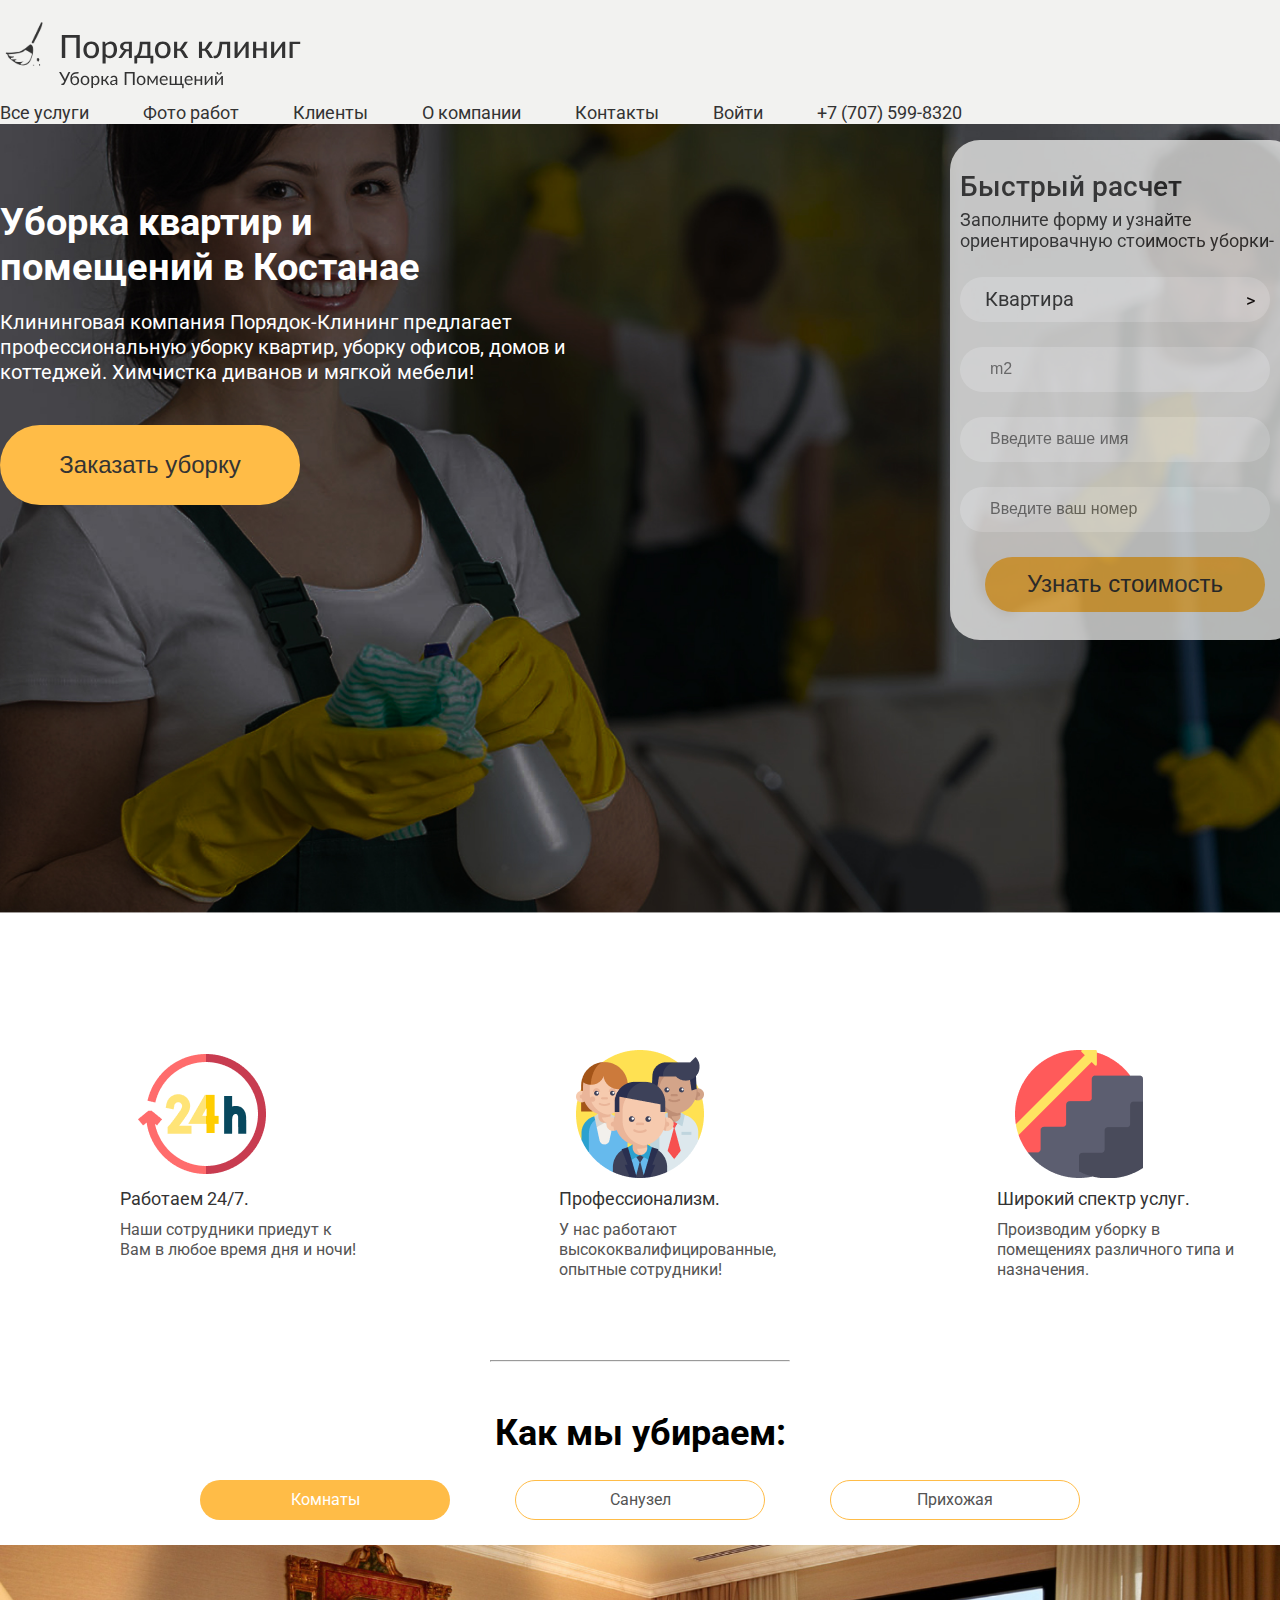
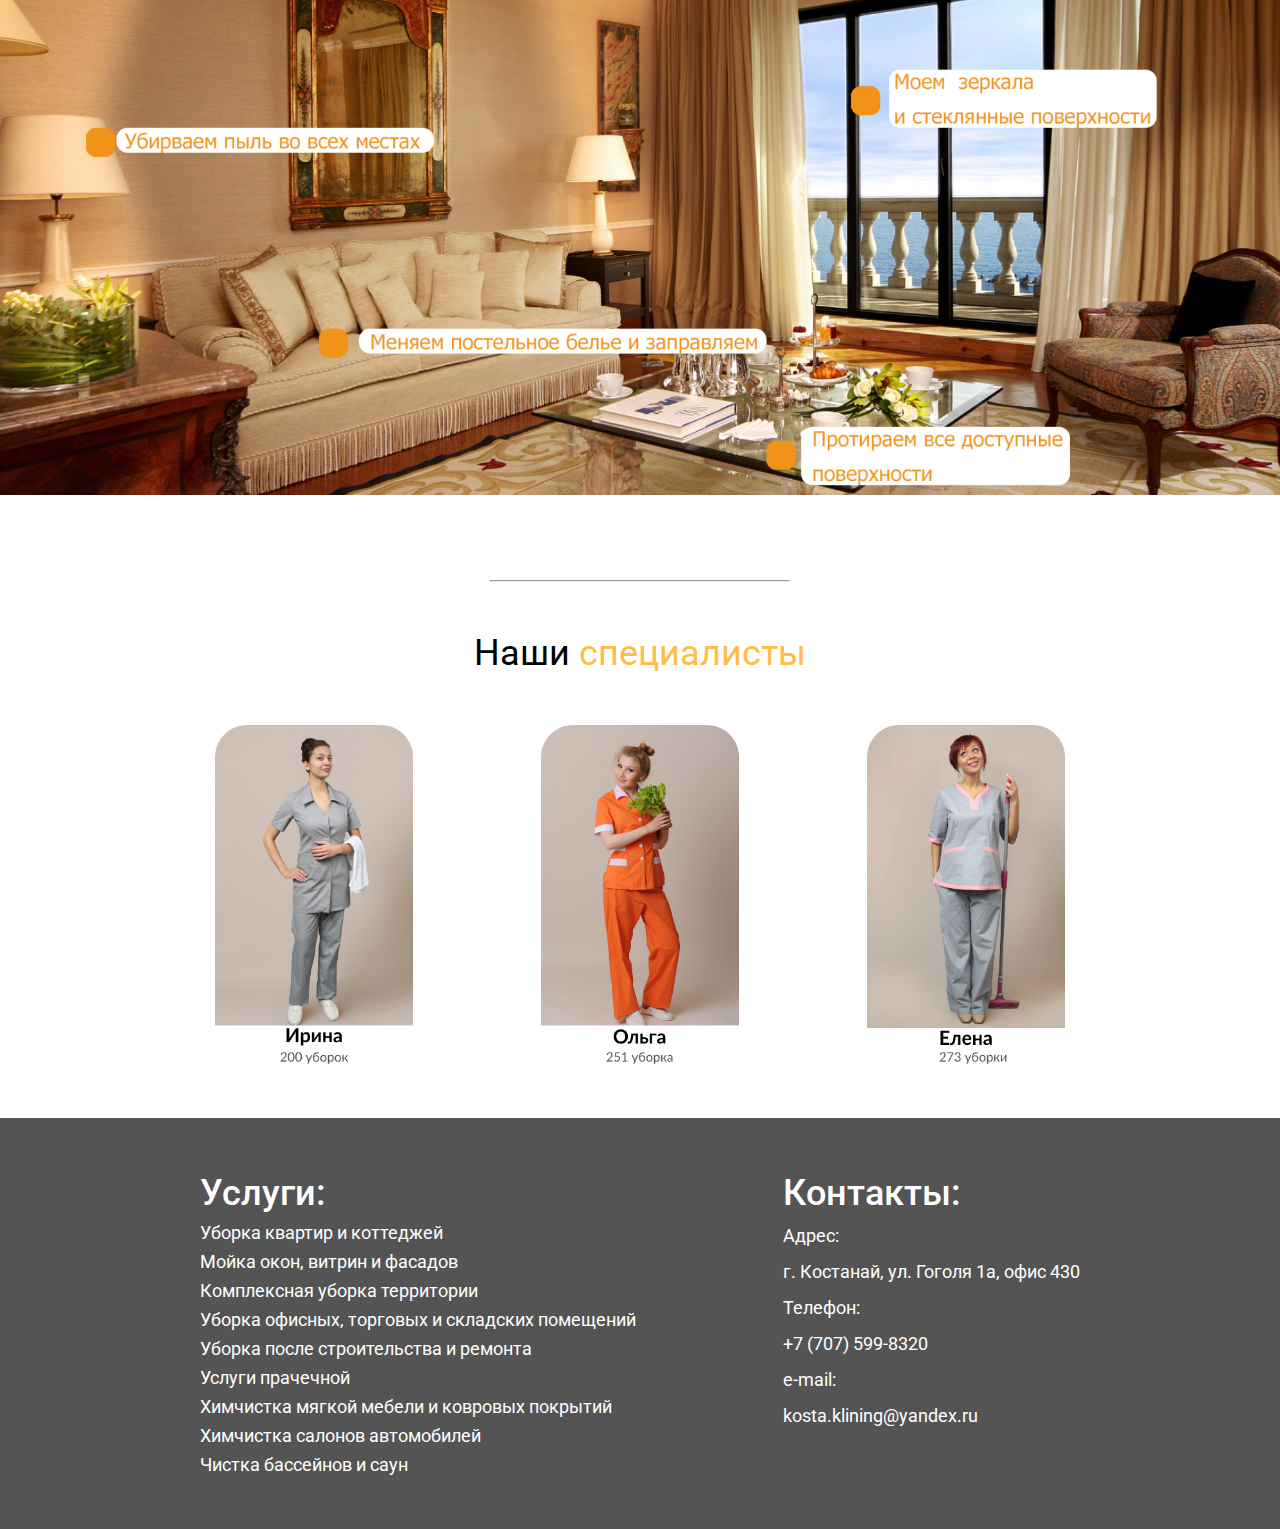
<file: index.html>
<!DOCTYPE html>
<html lang="ru"> 
<head>
    <meta charset="UTF-8">
    <meta name="viewport" content="width=device-width, initial-scale=1.0">
    <title>Document</title>
    <link href="https://fonts.googleapis.com/css2?family=Roboto:ital,wght@0,400;0,700;1,500&display=swap" rel="stylesheet">
    <link rel="stylesheet"href="./css/style.css">
</head>
<body>
<header class="header">
  <div class="container">
  <div class="wrapper">
    <div class="header__wrapper">
      <div class="header__logo">
        <a href="#!" class="header__logo-link">
          <img src="./img/logo.svg" alt=" Порядок" class="header__logo-pic">
        </a>
        </div>
       <nav class="header__nav">
        <ul class="header__list">
          <li class="header__item">
            <a href="all_servis.html" class="header__link">Все услуги</a>
          </li>
          <li class="header__item">
            <a href="#!" class="header__link">Фото работ</a>
          </li>
          <li class="header__item">
            <a href="#!" class="header__link">Клиенты</a>
          </li>
          <li class="header__item">
            <a href="#!" class="header__link">О компании  </a>
          </li>  
          <li class="header__item">
            <a href="#!" class="header__link">Контакты</a>    
          </li> 
          <li class="header__item">
            <a href="log.html" class="header__link">Войти</a>
          </li>
          <li class="header__item">
            <a href="#!" class="header__link">+7 (707) 599-8320 </a>
            
          </li>
         
          </li>  
                       
        </ul>
      </nav>
    </div>
  </div>
</div>
</header>


<main class="main"> 
  <section class = "billboard">
    
    <div class="container posrelative">
    <div class="wrapper_top">
      <h1 class="billboard__title">
        Уборка квартир и
        помещений в Костанае  
      </h1>
      <p class="billboard__subtitle">
        Клининговая компания Порядок-Клининг предлагает профессиональную уборку квартир, уборку офисов, домов и коттеджей. Химчистка диванов и мягкой мебели!</p>
    </div>

       <button type="submit" class="yellow-btn btn" style='height: 80px; width: 300px'>Заказать уборку</button>
      <form class="price__form form_opacity">
        <p class="speed__title"> Быстрый расчет</p>
        <p class="speed_subtitle">Заполните форму и узнайте ориентировачную стоимость уборки-</p>
        <div class="house__choice">
          <p class="house__choice_text"> Квартира</p>
          <p class="house__choice_znak">></p> 
        </div>
        <input type="text" class="metr" placeholder="m2"></input>
        <input type="text" class="name" placeholder="Введите ваше имя"></input>
        <input type="text" class="number" placeholder="Введите ваш номер"> </input>
          
          <button type="submit" class="yellow-btn price-submit">Узнать стоимость</button>
        
      </form>

    </div>
  </section>
    <section class="piar container">
      
      <div class="twenty_four_hour">
        <div class="twenty_img">
          <img src="img/24-hours 1.png" alt="">
        </div>
        <p class="twenty space">Работаем 24/7.</p>
        <p class="sub_twenty space">Наши сотрудники приедут к Вам 
          в любое время дня и ночи!</p>
      </div>
      <div class="twenty_four_hour ">
        <div class="twenty_img">
          <img src="img/team 1.png" alt="">
        </div>
        <p class="twenty space">Профессионализм.</p>
        <p class="sub_twenty space">У нас работают высококвалифицированные, опытные сотрудники!</p>
      </div>
      <div class="twenty_four_hour ">
        <div class="twenty_img">
          <img src="img/promotion 1.png" alt="">
        </div>
        <p class="twenty space">Широкий спектр услуг.</p>
        <p class="sub_twenty space">Производим уборку в помещениях 
          различного типа и назначения.</p>
          
      </div> 
</section>
<hr>
<section class="cleaning_example">
  <h2 class="example">Как мы убираем:</h2>
  <div class="rov">
  <div class="rectengle yellow"><p>Комнаты</p> </div>
  <div class="rectengle"><p>Санузел</p></div>
  <div class="rectengle"><p>Прихожая</p></div>
</div>
<div class="example_img">
  <img src="img/advertising.png" alt="">
  </div>
  </section>
  <hr>
  <section class="specialists ">
    <p class="spec_title"> Наши <font color="#FFBC47">   специалисты </font></p>
    <div class="specialist">
      <div class="specialist_block">
        <img src="img/irina.png" alt="">
      </div>
      <div class="specialist_block">
        <img src="img/olga.png" alt="">
      </div>
      <div class="specialist_block">
        <img src="img/Elena.png" alt="">
      </div>

    </div>
  </section>
  <footer class="footer">
    <div class="first_block">
      <p class="servis">Услуги:</p>
      <ul class="list">
        <li class="list_txt"> <a href="#">Уборка квартир и коттеджей</a></li>
        <li class="list_txt"><a href="#">Мойка окон, витрин и фасадов</a></li>
        <li class="list_txt"><a href="#">Комплексная уборка территории</a></li>
        <li class="list_txt"><a href="#">Уборка офисных, торговых и складских помещений</a></li> 
        <li class="list_txt"><a href="#">Уборка после строительства и ремонта</a></li>
        <li class="list_txt"><a href="#">Услуги прачечной</a></li>
        <li class="list_txt"><a href="#">Химчистка мягкой мебели и ковровых покрытий</a></li>
        <li class="list_txt"><a href="#">Химчистка салонов автомобилей</a></li>
        <li class="list_txt"><a href="#">Чистка бассейнов и саун</a></li>
      </ul>   </div>
    <div class="second_block">
      <p class="servis">Контакты:</p>
      <ul class="list">
        <li class="list_text">Aдрес:</li>
        <li class="list_text"> г. Костанай, ул. Гоголя 1а, офис 430 </li>
        <li class="list_text">Телефон: </li>
        <li class="list_text">  +7 (707) 599-8320 </li>
        <li class="list_text">  e-mail:</li>
        <li class="list_text"> kosta.klining@yandex.ru</li>
      </ul>
     
    </div>
    
  </footer>
  
</main> 
</body>
</html>
</file>
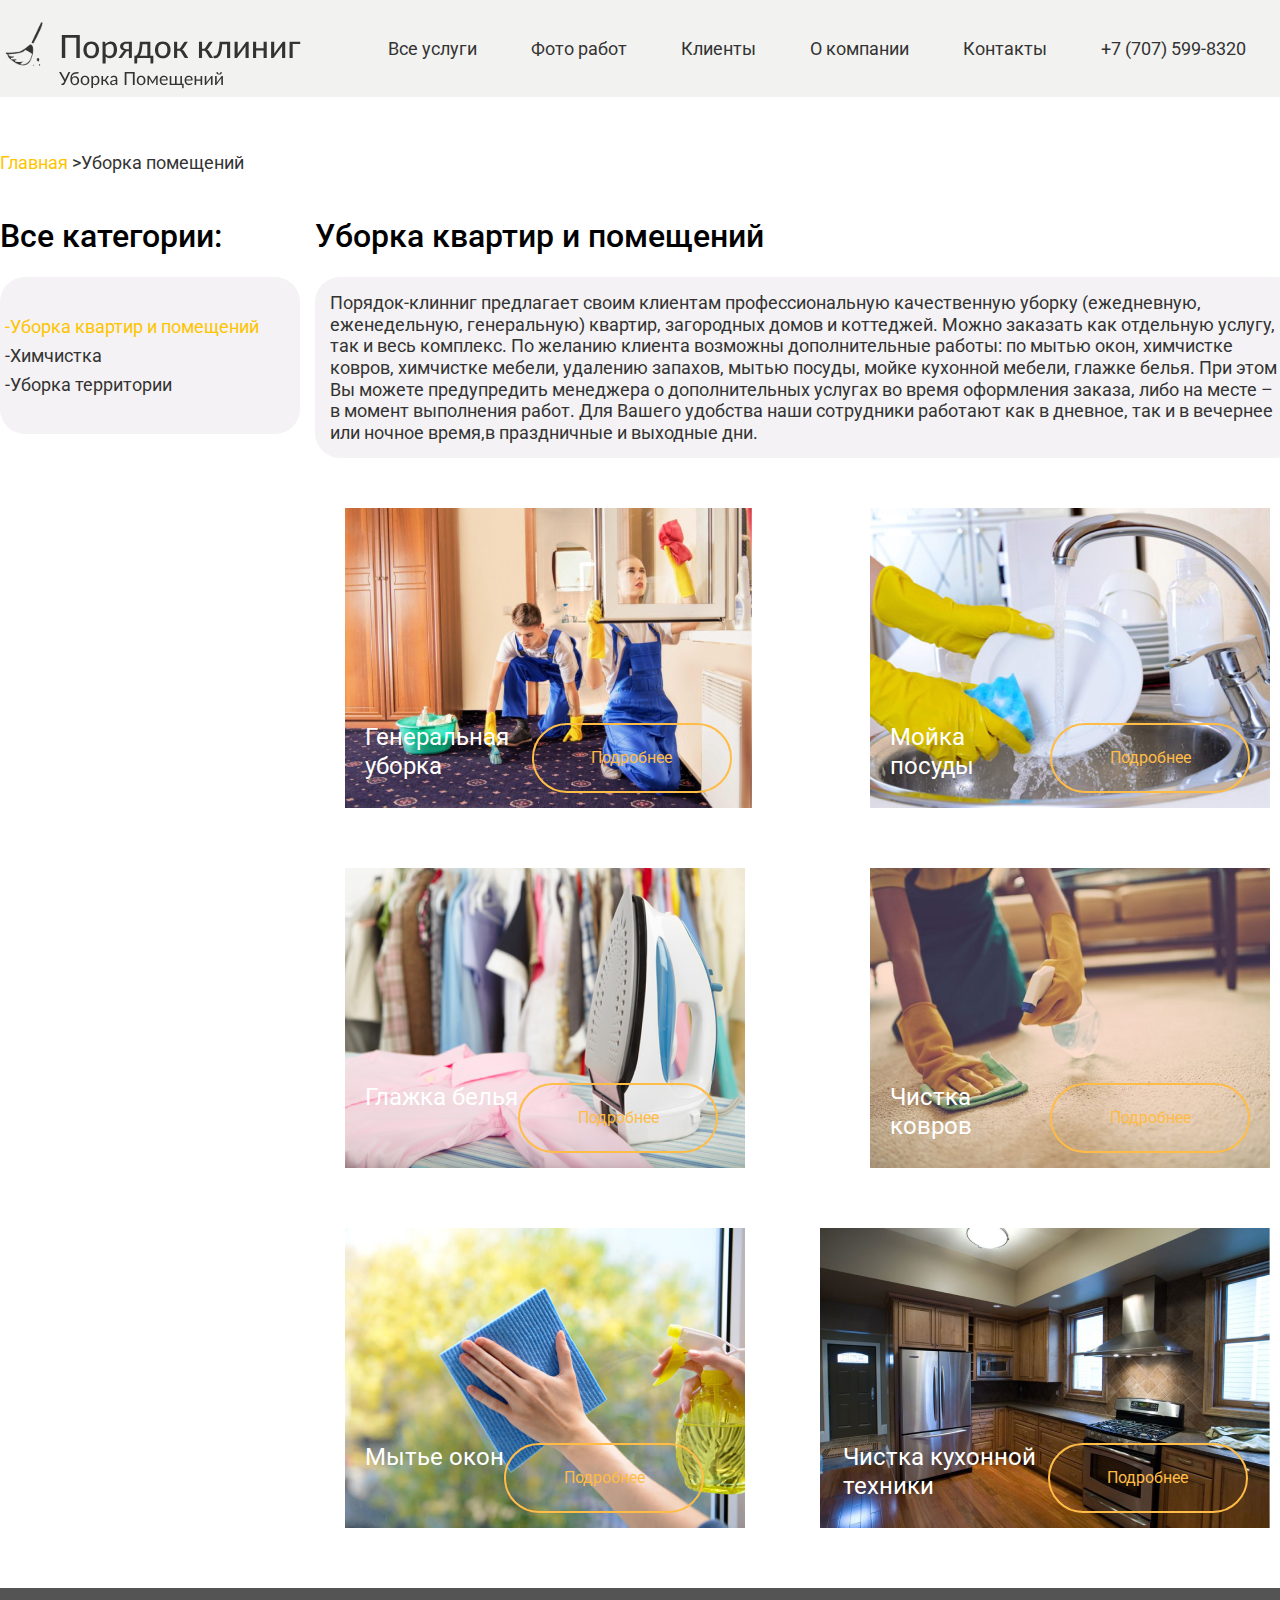
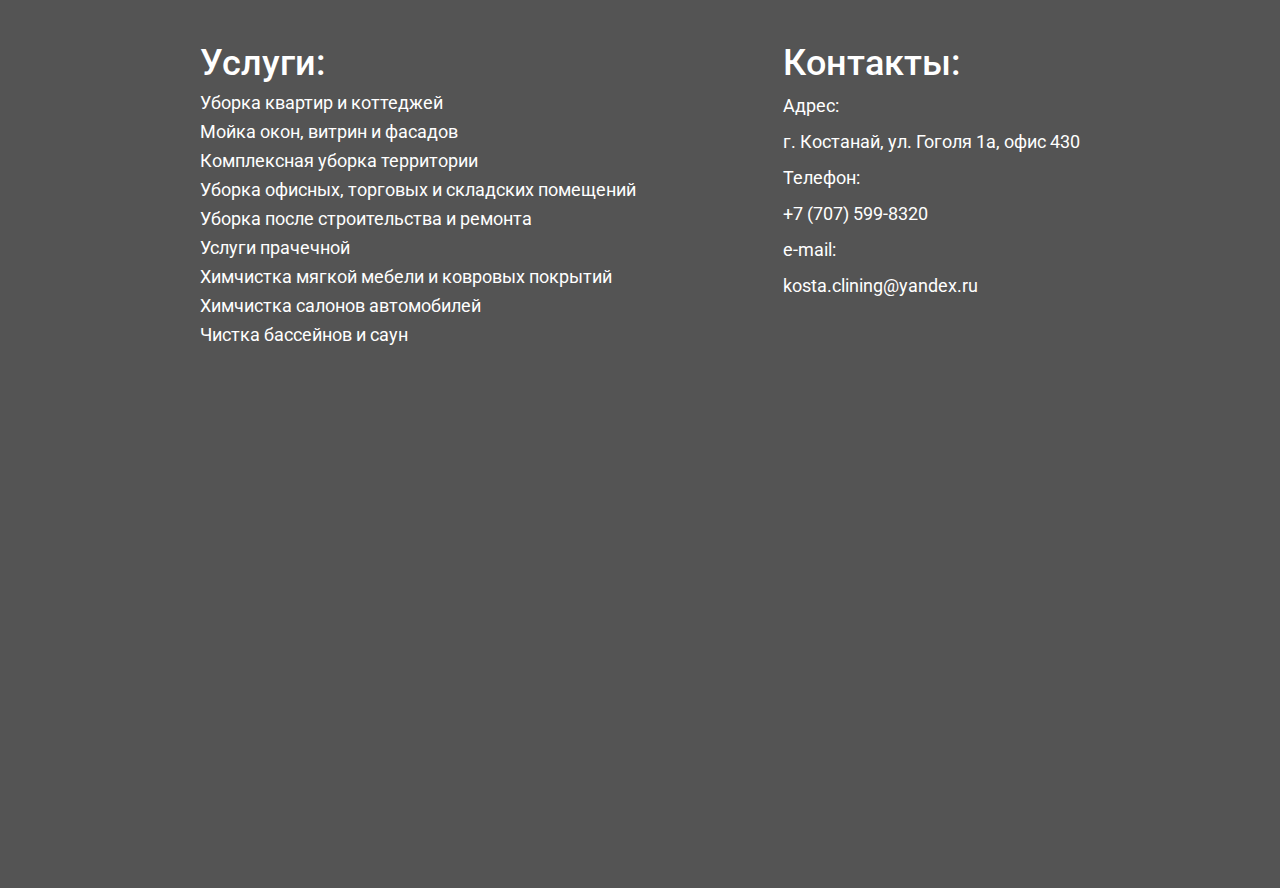
<file: cleaning_of_premises.html>
!DOCTYPE html>
<html lang="ru"> 
<head>
    <meta charset="UTF-8">
    <meta name="viewport" content="width=device-width, initial-scale=1.0">
    <title>Document</title>
    <link href="https://fonts.googleapis.com/css2?family=Roboto:ital,wght@0,400;0,700;1,500&display=swap" rel="stylesheet">
    <link rel="stylesheet"href="./css/style_premises.css">
</head>
<body>
<header class="header">
  <div class="container">
  <div class="wrapper">
    <div class="header__wrapper">
      <div class="header__logo">
        <a href="index.html" class="header__logo-link">
          <img src="./img/logo.svg" alt=" Порядок" class="header__logo-pic">
        </a>
        </div>
       <nav class="header__nav">
        <ul class="header__list">
          <li class="header__item">
            
 <a href="all_servis.html" class="header__link">Все услуги</a>
          </li>
          <li class="header__item">
            <a href="#!" class="header__link">Фото работ</a>
          </li>
          <li class="header__item">
            <a href="#!" class="header__link">Клиенты</a>
          </li>
          <li class="header__item">
            <a href="#!" class="header__link">О компании  </a>
          </li>  
          <li class="header__item">
            <a href="#!" class="header__link">Контакты</a>    
          </li> 
          <li class="header__item">
            <a href="#!" class="header__link">+7 (707) 599-8320 </a>
          </li>  
                       
        </ul>
      </nav>
    </div>
  </div>
</div>
</header>
<section class=" premises container">
    <p><a href="index.html"><font color="#FFBC47;">Главная</font> </a> <a href="#">>Уборка помещений</p></a>
<div class=" container main ">
  <div class="sidebar">
    <p class=" sidebar_title">Все категории:</p>
    <div class="sidebar_box">
      <ul class="sidebar_item"> 
        <li class="sidebar_list"><a href=""><font color="#FFBC47;">-Уборка квартир и помещений</font></a></li>
        <li class="sidebar_list"><a href="">-Химчистка</a></li>
        <li class="sidebar_list"><a href="">-Уборка территории</a></li>
      </ul>
    </div>

  </div>
  <div class="content_main">
 <h3 class="main_title"> Уборка квартир и помещений</h3>
 <div class="main_box">
   <p>Порядок-клинниг предлагает своим клиентам профессиональную качественную уборку
    (ежедневную, еженедельную, генеральную) квартир, загородных домов и коттеджей.
    Можно заказать как отдельную услугу, так и весь комплекс. По желанию клиента возможны 
    дополнительные работы: по мытью окон, химчистке ковров, химчистке мебели, удалению
    запахов, мытью посуды, мойке кухонной мебели, глажке белья.
    При этом Вы можете предупредить менеджера о дополнительных услугах во время
    оформления заказа, либо на месте – в момент выполнения работ.
    Для Вашего удобства наши сотрудники работают как в дневное, так и в вечернее или ночное время,в праздничные и выходные дни.</p>
 </div>
 
 <div class="box">
  <div class="block">
    <div class="block_img"> 
      <img src="img/Генеральная уборка 1.png" alt="">
    </div>
    <div class="img_div">
    <p class="block_name">Генеральная уборка</p>
    <a href="spring.html"> <div class="rectengle yellow"><p>Подробнее</p> </div> </a>
  </div></div>
  <div class="block">
    <div class="block_img"> 
      <img src="img/мытье посуды 1.png" alt="">
    </div>
    <div class="img_div">
    <p class="block_name">Мойка посуды</p>
    <a href="cleaning_of_premises.html"> <div class="rectengle yellow"><p>Подробнее</p> </div> </a>
  </div></div>
</div>

<div class="box">
  <div class="block">
    <div class="block_img"> 
      <img src="img/Глажка белья 1.png" alt="">
    </div>
    <div class="img_div">
    <p class="block_name">Глажка белья</p>
    <a href="cleaning_of_premises.html"> <div class="rectengle yellow"><p>Подробнее</p> </div> </a>
  </div></div>
  <div class="block">
    <div class="block_img"> 
      <img src="img/чистка ковров 1.png" alt="">
    </div>
    <div class="img_div">
    <p class="block_name">Чистка ковров</p>
    <a href="cleaning_of_premises.html"> <div class="rectengle yellow"><p>Подробнее</p> </div> </a>
  </div></div>
</div>

<div class="box">
  <div class="block">
    <div class="block_img"> 
      <img src="img/МЫтье окон 1.png" alt="">
    </div>
    <div class="img_div">
    <p class="block_name">Мытье окон</p>
    <a href="cleaning_of_premises.html"> <div class="rectengle yellow"><p>Подробнее</p> </div> </a>
  </div></div>
  <div class="block">
    <div class="block_img"> 
      <img src="img/мой кухонной техники 1.png" alt="">
    </div>
    <div class="img_div">
    <p class="block_name">Чистка кухонной техники</p>
    <a href="cleaning_of_premises.html"> <div class="rectengle yellow"><p>Подробнее</p> </div> </a>
  </div></div>
</div>

  </div>
</div>
</section>
<footer class="footer">
  <div class="first_block">
    <p class="servis">Услуги:</p>
    <ul class="list">
      <li class="list_txt"> <a href="#">Уборка квартир и коттеджей</a></li>
      <li class="list_txt"><a href="#">Мойка окон, витрин и фасадов</a></li>
      <li class="list_txt"><a href="#">Комплексная уборка территории</a></li>
      <li class="list_txt"><a href="#">Уборка офисных, торговых и складских помещений</a></li> 
      <li class="list_txt"><a href="#">Уборка после строительства и ремонта</a></li>
      <li class="list_txt"><a href="#">Услуги прачечной</a></li>
      <li class="list_txt"><a href="#">Химчистка мягкой мебели и ковровых покрытий</a></li>
      <li class="list_txt"><a href="#">Химчистка салонов автомобилей</a></li>
      <li class="list_txt"><a href="#">Чистка бассейнов и саун</a></li>
    </ul>   </div>
  <div class="second_block">
    <p class="servis">Контакты:</p>
    <ul class="list">
      <li class="list_text">Aдрес:</li>
      <li class="list_text"> г. Костанай, ул. Гоголя 1а, офис 430 </li>
      <li class="list_text">Телефон: </li>
      <li class="list_text">  +7 (707) 599-8320 </li>
      <li class="list_text">  e-mail:</li>
      <li class="list_text"> kosta.clining@yandex.ru</li>
    </ul>
   
  </div>
  
</footer>
</main> 
</body>
</html>
</file>
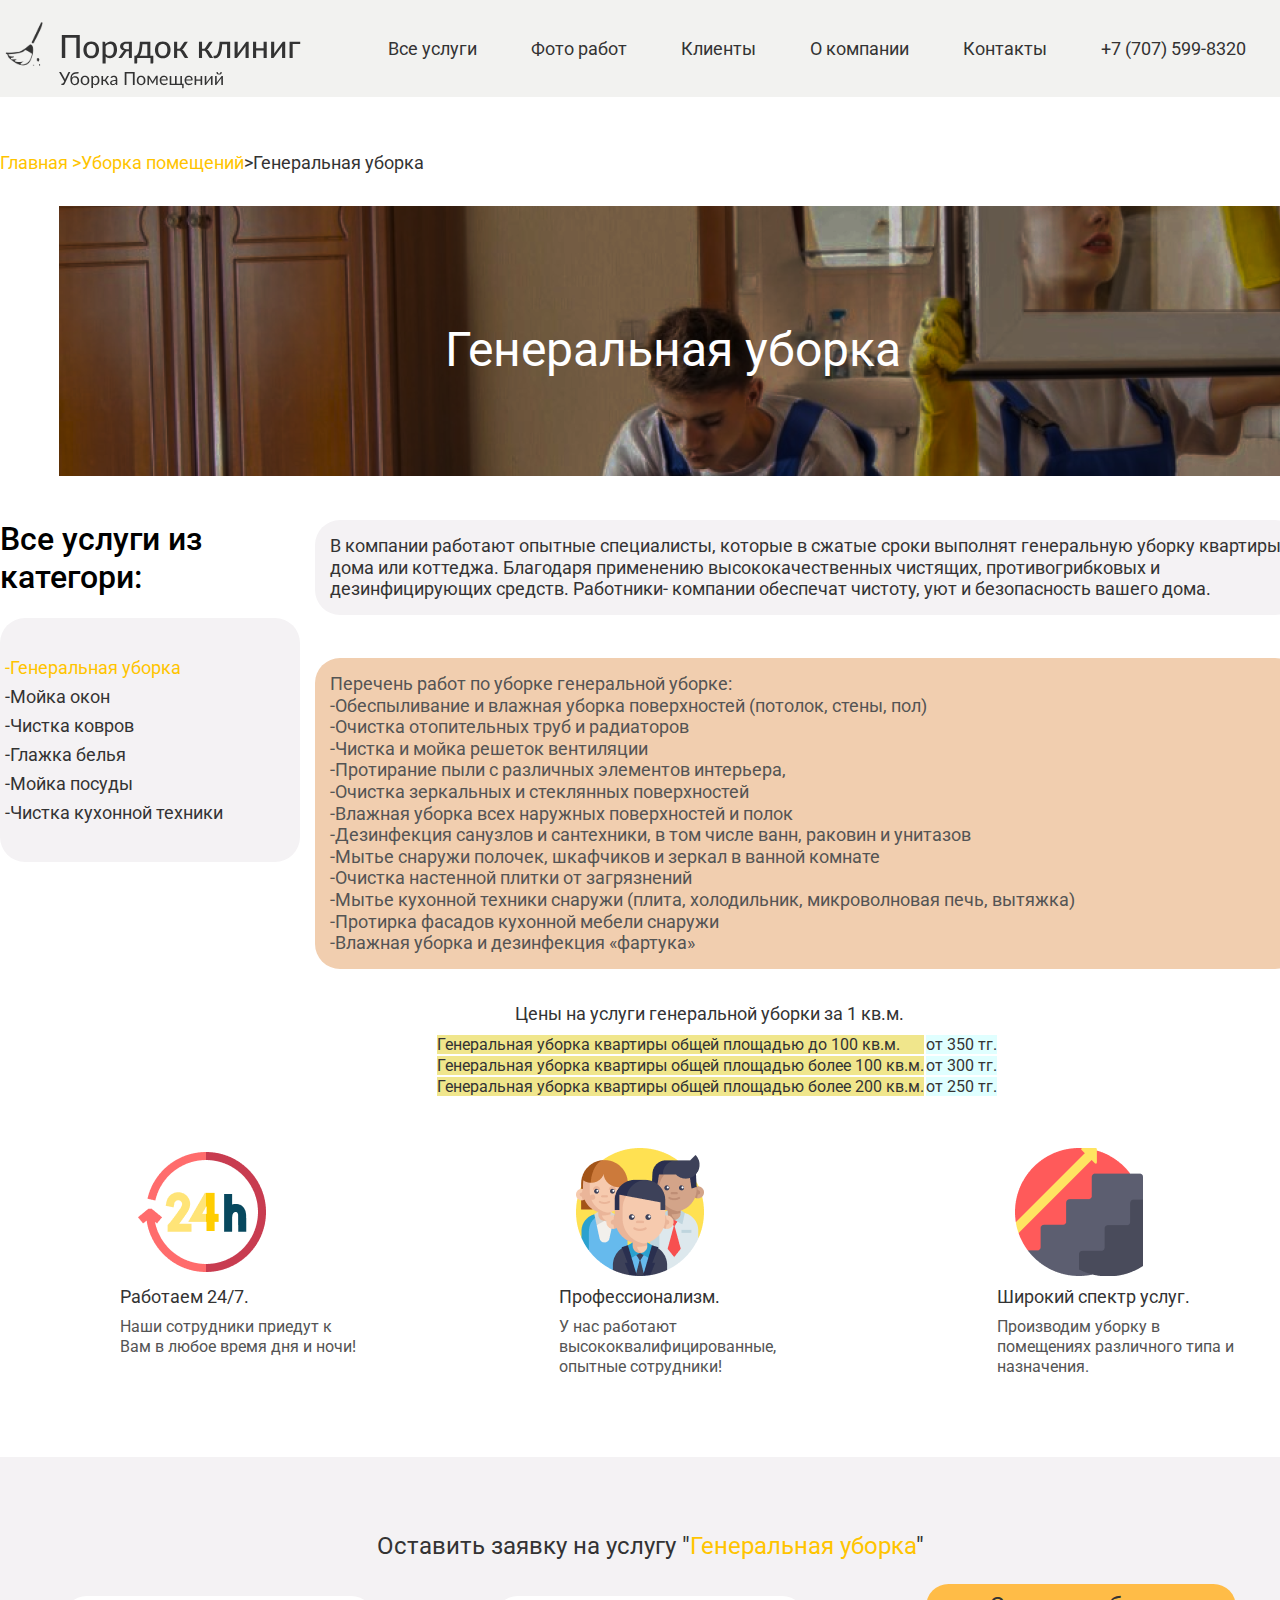
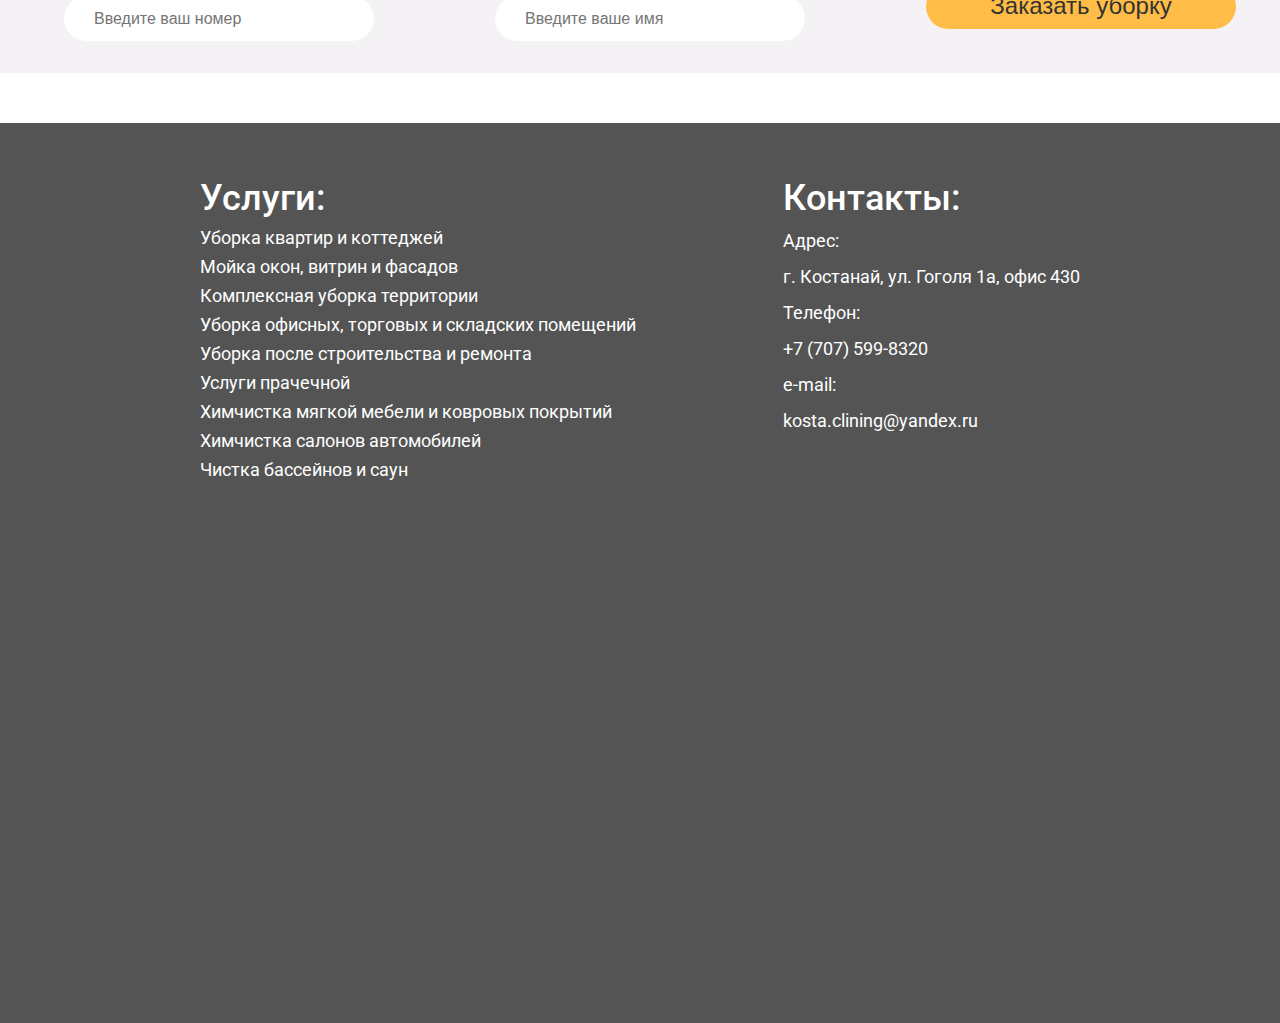
<file: spring.html>
!DOCTYPE html>
<html lang="ru"> 
<head>
    <meta charset="UTF-8">
    <meta name="viewport" content="width=device-width, initial-scale=1.0">
    <title>Document</title>
    <link href="https://fonts.googleapis.com/css2?family=Roboto:ital,wght@0,400;0,700;1,500&display=swap" rel="stylesheet">
    <link rel="stylesheet"href="./css/spring_style.css">
</head>
<body>
<header class="header">
  <div class="container">
  <div class="wrapper">
    <div class="header__wrapper">
      <div class="header__logo">
        <a href="index.html" class="header__logo-link">
          <img src="./img/logo.svg" alt=" Порядок" class="header__logo-pic">
        </a>
        </div>
       <nav class="header__nav">
        <ul class="header__list">
          <li class="header__item">
            
 <a href="all_servis.html" class="header__link">Все услуги</a>
          </li>
          <li class="header__item">
            <a href="#!" class="header__link">Фото работ</a>
          </li>
          <li class="header__item">
            <a href="#!" class="header__link">Клиенты</a>
          </li>
          <li class="header__item">
            <a href="#!" class="header__link">О компании  </a>
          </li>  
          <li class="header__item">
            <a href="#!" class="header__link">Контакты</a>    
          </li> 
          <li class="header__item">
            <a href="#!" class="header__link">+7 (707) 599-8320 </a>
          </li>  
                       
        </ul>
      </nav>
    </div>
  </div>
</div>
</header>
<section class=" premises container">
    <p><a href="index.html"><font color="#FFBC47;">Главная</font> </a> <a href="cleaning_of_premises.html"><font color="#FFBC47;">>Уборка помещений</font></a><a href="#">>Генеральная уборка</p></a>
   <div class="photo-title container">
    <div class="photo-title-txt"> 
        <p>Генеральная уборка</p>
    </div>
    </div>
<div class=" container main ">
  <div class="sidebar">
    <p class=" sidebar_title">Все услуги из категори:</p>
    <div class="sidebar_box">
      <ul class="sidebar_item"> 
        <li class="sidebar_list"><a href=""><font color="#FFBC47;">-Генеральная уборка </font></a></li>
        <li class="sidebar_list"><a href="">-Мойка окон</a></li>
        <li class="sidebar_list"><a href="">-Чистка ковров</a></li>
        <li class="sidebar_list"><a href="">-Глажка белья</a></li>
        <li class="sidebar_list"><a href="">-Мойка посуды</a></li>
        <li class="sidebar_list"><a href="">-Чистка кухонной техники</a></li>
        
      </ul>
    </div>

  </div>
  <div class="content_main">
 <div class="main_box">
   <p>В компании работают опытные специалисты, которые в сжатые сроки выполнят
    генеральную уборку квартиры, дома или коттеджа. Благодаря применению
    высококачественных чистящих, противогрибковых и дезинфицирующих средств.
    Работники- компании обеспечат чистоту, уют и безопасность вашего дома.</p>
 </div>
 
 <div class="box">
<p>
  Перечень работ по уборке генеральной уборке:
  <br>

  -Обеспыливание и влажная уборка поверхностей (потолок, стены, пол)<br>
  -Очистка отопительных труб и радиаторов<br>
  -Чистка и мойка решеток вентиляции<br>
   
  -Протирание пыли с различных элементов интерьера,<br>  
  -Очистка зеркальных и стеклянных поверхностей<br>
  -Влажная уборка всех наружных поверхностей и полок<br>
  -Дезинфекция санузлов и сантехники, в том числе ванн, раковин и унитазов<br>
  -Мытье снаружи полочек, шкафчиков и зеркал в ванной комнате<br>
  -Очистка настенной плитки от загрязнений<br>
  -Мытье кухонной техники снаружи (плита, холодильник, микроволновая печь, вытяжка)<br>
  -Протирка фасадов кухонной мебели снаружи<br>
  -Влажная уборка и дезинфекция «фартука»
</p>
 </div>
 <div class="table_title">
 <P> Цены на услуги генеральной уборки за 1 кв.м.</P></div>
 <table class=" table">
  <colgroup>
    <col span="1" style="background:Khaki">
    <col style="background-color:LightCyan">
  </colgroup>
  
  <tr>
    <td>Генеральная уборка квартиры общей площадью до 100 кв.м.</td>
    <td>от 350 тг.</td>
  </tr>
  <tr>
    <td>Генеральная уборка квартиры общей площадью более 100 кв.м.</td>
    <td>от 300 тг.</td>
  
  </tr>
  <tr>
    <td>Генеральная уборка квартиры общей площадью более 200 кв.м.</td>
    <td>от 250 тг.</td>
  
  </tr>
</table>
</div>

  </div>
</div>
</section>
</section>
<section class="piar container">
  
  <div class="twenty_four_hour">
    <div class="twenty_img">
      <img src="img/24-hours 1.png" alt="">
    </div>
    <p class="twenty space">Работаем 24/7.</p>
    <p class="sub_twenty space">Наши сотрудники приедут к Вам 
      в любое время дня и ночи!</p>
  </div>
  <div class="twenty_four_hour ">
    <div class="twenty_img">
      <img src="img/team 1.png" alt="">
    </div>
    <p class="twenty space">Профессионализм.</p>
    <p class="sub_twenty space">У нас работают высококвалифицированные, опытные сотрудники!</p>
  </div>
  <div class="twenty_four_hour ">
    <div class="twenty_img">
      <img src="img/promotion 1.png" alt="">
    </div>
    <p class="twenty space">Широкий спектр услуг.</p>
    <p class="sub_twenty space">Производим уборку в помещениях 
      различного типа и назначения.</p>
      
  </div> 
</section>
<section >
<div class="order_form container">
  <p class="order_title">Оставить заявку на услугу  "<font color="#FFBC47;">Генеральная уборка</font>"</p>
  <div class="order_btn">
    <input type="text" class="number" placeholder="Введите ваш номер"> </input>
    <input type="text" class="name" placeholder="Введите ваше имя"></input>
    <button type="submit" class="yellow-btn btn" style='width: 310px; height: 45px;;'>Заказать уборку</button>
  </div>
</div>
</section>
<footer class="footer">
  <div class="first_block">
    <p class="servis">Услуги:</p>
    <ul class="list">
      <li class="list_txt"> <a href="#">Уборка квартир и коттеджей</a></li>
      <li class="list_txt"><a href="#">Мойка окон, витрин и фасадов</a></li>
      <li class="list_txt"><a href="#">Комплексная уборка территории</a></li>
      <li class="list_txt"><a href="#">Уборка офисных, торговых и складских помещений</a></li> 
      <li class="list_txt"><a href="#">Уборка после строительства и ремонта</a></li>
      <li class="list_txt"><a href="#">Услуги прачечной</a></li>
      <li class="list_txt"><a href="#">Химчистка мягкой мебели и ковровых покрытий</a></li>
      <li class="list_txt"><a href="#">Химчистка салонов автомобилей</a></li>
      <li class="list_txt"><a href="#">Чистка бассейнов и саун</a></li>
    </ul>   </div>
  <div class="second_block">
    <p class="servis">Контакты:</p>
    <ul class="list">
      <li class="list_text">Aдрес:</li>
      <li class="list_text"> г. Костанай, ул. Гоголя 1а, офис 430 </li>
      <li class="list_text">Телефон: </li>
      <li class="list_text">  +7 (707) 599-8320 </li>
      <li class="list_text">  e-mail:</li>
      <li class="list_text"> kosta.clining@yandex.ru</li>
    </ul>
   
  </div>
  
</footer>
</main> 
</body>
</html>
</file>
<file: css/style.css>
*,*::before, *::after {
	box-sizing: border-box;
	margin: 0;
	padding: 0;
}
li,ul{
	list-style: none;
}
a{
	text-decoration: none;
}

  body{
	font-family: 'Roboto';
	font-style: normal;
	font-size: 18px;
	line-height: 1.2;
	font-weight: normal;
	color: #333333;
	

  }

.container {
	width: 1300px;
	margin: 0 auto;
}

.posrelative {
	position: relative;
}

 .wrapper{
	 max-width: 1438px;
	 margin: 0 auto;
 }
 /* header  styles start*/
 .header{
	background-color: #F2F2F0;
	position: fixed;
	z-index: 3;
	top:0;
	left:0;
	width: 100%;
 } 
 .header__wrapper {
	
	 display: flex;
	 flex-wrap: wrap;
	 align-items: center;
	 justify-content: space-between;
	 
 }  
.header__list{
	display: flex;
	 flex-wrap: wrap;
	 
}
.header__item{
	margin-right: 54px;
	list-style-type: none;
	
}

.header__link{
	font-size: 18px;
	line-height: 22px;
	color: #333;
	text-decoration: none;
	
}

.header__link:hover,.header__link:focus,.header__link:active{
	color: #40CEE2;
}
 /* header  styles end*/

  /* billboard  styles start*/
  .billboard{
	min-height: 100vh;
	margin-top: 100px;
	background: url(../img/billboardBG.jpg) no-repeat center;
	background-size : cover; 
	
	}
	.wrapper_top{
	padding-top: 100px;
	}

.billboard__title{
	max-width: 500px;
	font-weight: 700;
	font-size: 38px;
	line-height: 45px;
	color: #fff;
	margin-bottom: 20px;
	}
	.billboard__subtitle{
		max-width: 600px;
		font-weight: regular;
		font-size: 20px;
		line-height: 25px;
		color: #fff;
		margin-bottom: 40px ;
	}
.order-submit{
	padding: 15px 81px;
	font-weight: 700 ;
	font-size: 24px;
	line-height: 50px;
	color: #333333;
	border-radius: 500px;
	background-color: #FFBC47;
	border: 0;
}
.yellow-btn:hover, .yellow-btn:focus, .yellow-btn:active{
	background-color: #d09b3e;
}

.yellow-btn {
	outline: none;
	padding: 0 15px;
	font-weight: 500;
	font-size: 24px;
	color: #333333;
	border-radius: 40px;
	background-color: #FFBC47;
	border: none;
}

.form_opacity{
	opacity: 0.75;
}
.price__form{
	right:0;	
	position: absolute;
	background: #F2F2F0;
	box-shadow: 0px 0px 64px rgba(0, 0, 0, 0.05);
	border-radius: 30px;
	width: 350px;
	height: 500px;
	top: 40px;
	padding: 30px 10px;

}
.speed__title{
	font-family: Roboto;
	font-weight: 500;
	font-size: 28px;
	margin: 0 auto;
	margin-bottom: 5px;

}
.speed__subtilte {
	font-style: normal;
	font-weight: normal;
	font-size: 18px;
	line-height: 32px;
	color: #545454;
}
.house__choice{
	display: flex;
	justify-content: space-between;
	margin-top: 25px;
	width: 310px;
	height: 45px;
	left: 1240px;
	top: 422px;	
	background-color: #fff ;
	border-radius: 40px;
	padding-top: 10px;
	
}

.house__choice_text{
	margin-left: 25px;
	font-style: normal;
	font-weight: normal;
	font-size: 20px;
	line-height: 24px;
}
.house__choice_znak{
	color: black;
	margin-right: 15px;
	margin-top: 3px;
}	    

.metr , .name , .number{
	outline: none;
	resize: none;
	border 0;
	margin-top: 25px;
	width: 310px;
	height: 45px;
	left: 1240px;
	top: 422px;	
	background-color:#fff;
	border-radius: 40px;
	font-size: 16px ;
	padding-left:30px ;
	border:0;

}
.price-submit{
	margin-left: 25px;
	width: 280px;
	height: 55px;
	margin-top: 25px;

	
}
.piar{
	margin-top: 50px;
	width: 1200px ;
	height:  auto;
	display: flex;
	justify-content: space-between;
	margin-bottom: 80px;
}
.twenty_four_hour{
	
	width: 323px;
}
.twenty_img{
	display: flex;
	justify-content: center;
	align-items: center;
}
.sub_twenty{
	color: #545454;
	Font-Size: 16px;
	line-height: 20px;
	
	
	
}
.space{
	margin: 10px 0 0 80px;
}
hr{
	width: 300px;	
	margin: 0 auto;
}
.cleaning_example{
	display: block;
	margin-top: 50px;

}
.example{
	font-Style: 700px;
	font-Size: 36px;
	color: #000;
	text-align: center;
}
.rov{
	display: flex;
	justify-content: space-between;
	margin: 25px  200px;
}
.rectengle{
	background: #FFFFFF;
	border: 1px solid #FFBC47;
	border-radius: 40px;
	width: 250px;
	height: 40px;
	display: flex;
	justify-content: center;
	align-items: center;
	color: #545454;
	font-weight: 400;
	font-size: 16px;
	line-height: 24px;
	}
	
	.yellow{
		color:#FFFFFF;
		border:0;
		background-color:  #FFBC47;
	}
	.example_img{
		width: 100%;
		margin-bottom: 80px;;
	}
	.example_img img{
		width: 100%;
	}
	.specialists{
		display: block;
		margin: 0 auto;
		width: 850px;

	}
	.spec_title{
	margin-top: 50px;
	font-Style: 700px;
	font-Size: 36px;
	color: #000;
	text-align: center;
}
.specialist{
	margin-top: 50px;
	display: flex;
	justify-content: space-between;
}
.specialist_block{
	height: 343px;
	width: 198px;

}
	
.specialist_block img{
	width:  100%;
	height: 100%;
}
.specialist_block:hover{
	opacity: 0.75 ;
}
.footer{
	margin-top: 50px;
	background-color: #545454;
	height: 100%;
	width: 100%;
	display: flex;
	color: #fff;
	padding: 50px 200px;
	justify-content: space-between;
}
.servis{
font-weight: 500;
font-size: 36px;
line-height: 50px;
}
.list_txt{
	
	font-weight: 400;
	font-size: 18px;
	line-height: 29px;

}
.list_txt a{
	color: #FFFFFF;
}
.list_text{
	line-height: 36px;
}
  /* billboard  styles end*/


  /*------*/
  .login {
  display: flex;
  justify-content: space-between;
  margin-top: 56px;

}

.login__register-desc {
  max-width: 600px
}

.login__label {
  height: 46px;
  background: #ffde00;
  display: flex;
  justify-content: center;
  align-items: center;

}

.login__label p {
  font-size: 24px;
  line-height: 29px;

  color: #000000;
}

.login__register-desc {
  font-size: 16px;
  line-height: 20px;
}

.login__title {
  font-weight: 500;
  font-size: 32px;
  color: #000000;
}

.input__label {
  font-weight: normal;
  font-size: 24px;
}

.standart-input {
  background: #FFFFFF;
  border: 1px solid #545454;
  height: 58px;
  outline: none;
  padding: 0 16px;

  font-size: 24px;
}

.login__input {
  width: 488px;
}

.login__submit-inner {
  display: flex;
  align-items: center;
}

.login__submit {
  display: flex;
  justify-content: space-between;
}

.login__forgot-link {
  margin: 16px 0;
  text-align: right;
}



/*--------*/
.register {
  display: flex;
  flex-direction: column;
  width: 700px;
  align-items: center;
  margin-top: 48px;
  font-weight: 500;
}

.register__title {
  margin-bottom: 40px;
  font-size: 32px;
  color: #000000;
}

.register-input {
  width: 100%;
  margin-bottom: 16px;
}

.register__date {
  display: flex;
  margin-bottom: 16px;
}

.register__date .standart-input {
  margin-right: 16px;
}

.register__date .standart-input:last-child {
  margin-right: 0;
}

.register__submit-handler {
  display: flex;
  justify-content: flex-end;
}
</file>
<file: css/style_premises.css>
*,*::before, *::after {
	box-sizing: border-box;
	margin: 0;
	padding: 0;
}
li,ul{
	list-style: none;
}
a{
	text-decoration: none;
}

  body{
	font-family: 'Roboto';
	font-style: normal;
	font-size: 18px;
	line-height: 1.2;
	font-weight: normal;
	color: #333333;
	

  }

.container {
	width: 1300px;
	margin: 0 auto;
}

.posrelative {
	position: relative;
}

 .wrapper{
	 max-width: 1438px;
	 margin: 0 auto;
 }
 /* header  styles start*/
 .header{
	background-color: #F2F2F0;
	position: fixed;
	z-index: 3;
	top:0;
	left:0;
	width: 100%;
 } 
 .header__wrapper {
	
	 display: flex;
	 flex-wrap: wrap;
	 align-items: center;
	 justify-content: space-between;
	 
 }  
.header__list{
	display: flex;
	 flex-wrap: wrap;
	 
}
.header__item{
	margin-right: 54px;
	list-style-type: none;
	
}

.header__link{
	font-size: 18px;
	line-height: 22px;
	color: #333;
	text-decoration: none;
	
}

.header__link:hover,.header__link:focus,.header__link:active{
	color: #40CEE2;
}


*,*::before, *::after {
	box-sizing: border-box;
	margin: 0;
	padding: 0;
}
li,ul{
	list-style: none;
}
a{
	text-decoration: none;
}

  body{
	font-family: 'Roboto';
	font-style: normal;
	font-size: 18px;
	line-height: 1.2;
	font-weight: normal;
	color: #333333;
	

  }

.container {
	width: 1300px;
	margin: 0 auto;
}

.posrelative {
	position: relative;
}

 .wrapper{
	 max-width: 1438px;
	 margin: 0 auto;
 }
 /* header  styles start*/
 .header{
	background-color: #F2F2F0;
	position: fixed;
	z-index: 3;
	top:0;
	left:0;
	width: 100%;
 } 
 .header__wrapper {
	
	 display: flex;
	 flex-wrap: wrap;
	 align-items: center;
	 justify-content: space-between;
	 
 }  
.header__list{
	display: flex;
	 flex-wrap: wrap;
	 
}
.header__item{
	margin-right: 54px;
	list-style-type: none;
	
}

.header__link{
	font-size: 18px;
	line-height: 22px;
	color: #333;
	text-decoration: none;
	
}

.header__link:hover,.header__link:focus,.header__link:active{
	color: #40CEE2;
}
.premises{
    margin-top: 130px;
}
.rov{
	display: flex;
	justify-content: space-between;
	margin: 40px  200px;
}
.rectengle{
	
	
	width: 200px;
	height: 70px;
	display: flex;
	justify-content: center;
	align-items: center;
	color: #545454;
	font-weight: 400;
	font-size: 16px;
    line-height: 24px;
    
    background: #FFBC47;
    border: 1px solid #FFBC47;
    box-sizing: border-box;
    border-radius: 35px;
	}
	
	.yellow{
        color: #FFBC47;
        border: 2px solid #FFBC47; 
        background: none;
        
    }
    .yellow:hover{
        color:#FFFFFF;
		border:0;
        background-color:  #FFBC47;
      }

	.example_servis{
		width: 100%;
	}
	.clear_title{
	font-style: normal;
	font-weight: 500;
	font-size: 24px;
	line-height: 38px;
	color: #545454;

	}

	.box{
		display: flex;
		justify-content: space-between;
		margin-bottom: 10px;
		width: 100%;
		}
	.block{
		position: relative;
        margin:50px 30px 0px 30px;
        height: 300px;
	}
	.block_img img{
		width: 100%;
		height: 100% ;
	
	}
	.block_name{
		font-weight: normal;
        font-size: 24px;
        
		line-height: 29px;
		color:#FFFFFF;
        text-align: left;
       
	}

.footer{
	margin-top: 50px;
	background-color: #545454;
	height: 100%;
	width: 100%;
	display: flex;
	color: #fff;
	padding: 50px 200px;
	justify-content: space-between;
}
.servis{
font-weight: 500;
font-size: 36px;
line-height: 50px;
}
.list_txt{
	
	font-weight: 400;
	font-size: 18px;
	line-height: 29px;

}
.list_txt a{
	color: #FFFFFF;
}
.list_text{
	line-height: 36px;
}

.block:hover {
    opacity: 0.95;
    bottom: 5px; 
}
.main{
    padding-top: 44px;
    display: flex;
    
}
.sidebar_title{
font-weight: 500;
font-size: 32px;
line-height: 38px;
margin-bottom: 22px;

color: #000000;
}
.sidebar_box{
background: #F4F2F4;
border-radius: 25px;
width: 300px;
}
.sidebar_item{
    padding: 35px 5px;
}
.sidebar_list{
    font-size: 18px;
    line-height: 29px;
    color: #333333
 }
 
 a{
     color: #333;
 }
 a:hover{
    color: #40CEE2;
 }
 .content_main{
     margin-left: 15px;
 }
 .main_title{
 font-weight: 500;
font-size: 32px;
line-height: 38px;
margin-bottom: 22px;

color: #000000;
 }
 .main_box{
    background: #F4F2F4;
    border-radius: 25px;
    padding: 15px;
 }
 .img_div{
     position: absolute;
     bottom: 15px;
     display: flex;
     width: 90%;
     margin-left: 5%;

 }
</file>
<file: css/spring_style.css>
*,*::before, *::after {
	box-sizing: border-box;
	margin: 0;
	padding: 0;
}
li,ul{
	list-style: none;
}
a{
	text-decoration: none;
}

  body{
	font-family: 'Roboto';
	font-style: normal;
	font-size: 18px;
	line-height: 1.2;
	font-weight: normal;
	color: #333333;
	

  }

.container {
	width: 1300px;
	margin: 0 auto;
}

.posrelative {
	position: relative;
}

 .wrapper{
	 max-width: 1438px;
	 margin: 0 auto;
 }
 /* header  styles start*/
 .header{
	background-color: #F2F2F0;
	position: fixed;
	z-index: 3;
	top:0;
	left:0;
	width: 100%;
 } 
 .header__wrapper {
	
	 display: flex;
	 flex-wrap: wrap;
	 align-items: center;
	 justify-content: space-between;
	 
 }  
.header__list{
	display: flex;
	 flex-wrap: wrap;
	 
}
.header__item{
	margin-right: 54px;
	list-style-type: none;
	
}

.header__link{
	font-size: 18px;
	line-height: 22px;
	color: #333;
	text-decoration: none;
	
}

.header__link:hover,.header__link:focus,.header__link:active{
	color: #40CEE2;
}


*,*::before, *::after {
	box-sizing: border-box;
	margin: 0;
	padding: 0;
}
li,ul{
	list-style: none;
}
a{
	text-decoration: none;
}

  body{
	font-family: 'Roboto';
	font-style: normal;
	font-size: 18px;
	line-height: 1.2;
	font-weight: normal;
	color: #333333;
	

  }

.container {
	width: 1300px;
	margin: 0 auto;
}

.posrelative {
	position: relative;
}

 .wrapper{
	 max-width: 1438px;
	 margin: 0 auto;
 }
 /* header  styles start*/
 .header{
	background-color: #F2F2F0;
	position: fixed;
	z-index: 3;
	top:0;
	left:0;
	width: 100%;
 } 
 .header__wrapper {
	
	 display: flex;
	 flex-wrap: wrap;
	 align-items: center;
	 justify-content: space-between;
	 
 }  
.header__list{
	display: flex;
	 flex-wrap: wrap;
	 
}
.header__item{
	margin-right: 54px;
	list-style-type: none;
	
}

.header__link{
	font-size: 18px;
	line-height: 22px;
	color: #333;
	text-decoration: none;
	
}

.header__link:hover,.header__link:focus,.header__link:active{
	color: #40CEE2;
}
.premises{
    margin-top: 130px;
}
.rov{
	display: flex;
	justify-content: space-between;
	margin: 40px  200px;
}
.rectengle{
	
	
	width: 200px;
	height: 70px;
	display: flex;
	justify-content: center;
	align-items: center;
	color: #545454;
	font-weight: 400;
	font-size: 16px;
    line-height: 24px;
    
    background: #FFBC47;
    border: 1px solid #FFBC47;
    box-sizing: border-box;
    border-radius: 35px;
	}
	
	.yellow{
        color: #FFBC47;
        border: 2px solid #FFBC47; 
        background: none;
        
    }
    .yellow:hover{
        color:#FFFFFF;
		border:0;
        background-color:  #FFBC47;
      }

	.example_servis{
		width: 100%;
	}
	.clear_title{
	font-style: normal;
	font-weight: 500;
	font-size: 24px;
	line-height: 38px;
	color: #545454;

	}

	.box{
	background: #F4F2F4;
    border-radius: 25px;
	padding: 15px;
	color: #545454;
	background: #F1CEAF;
	margin-top: 43px;
		}
	.block{
		position: relative;
        margin:50px 30px 0px 30px;
        height: 300px;
	}
	.block_img img{
		width: 100%;
		height: 100% ;
	
	}
	.block_name{
		font-weight: normal;
        font-size: 24px;
        
		line-height: 29px;
		color:#FFFFFF;
        text-align: left;
       
	}

.footer{
	margin-top: 50px;
	background-color: #545454;
	height: 100%;
	width: 100%;
	display: flex;
	color: #fff;
	padding: 50px 200px;
	justify-content: space-between;
}
.servis{
font-weight: 500;
font-size: 36px;
line-height: 50px;
}
.list_txt{
	
	font-weight: 400;
	font-size: 18px;
	line-height: 29px;

}
.list_txt a{
	color: #FFFFFF;
}
.list_text{
	line-height: 36px;
}

.block:hover {
    opacity: 0.95;
    bottom: 5px; 
}
.main{
    padding-top: 44px;
    display: flex;
    
}
.sidebar_title{
font-weight: 500;
font-size: 32px;
line-height: 38px;
margin-bottom: 22px;

color: #000000;
}
.sidebar_box{
background: #F4F2F4;
border-radius: 25px;
width: 300px;
}
.sidebar_item{
    padding: 35px 5px;
}
.sidebar_list{
    font-size: 18px;
    line-height: 29px;
    color: #333333
 }
 
 a{
     color: #333;
 }
 a:hover{
    color: #40CEE2;
 }
 .content_main{
     margin-left: 15px;
 }
 .main_title{
 font-weight: 500;
font-size: 32px;
line-height: 38px;
margin-bottom: 22px;
color: #000000;
 }
 .main_box{
    background: #F4F2F4;
    border-radius: 25px;
    padding: 15px;
 }
 .img_div{
     position: absolute;
     bottom: 15px;
     display: flex;
     width: 90%;
     margin-left: 5%;

 }
 .photo-title{
     position: relative;
    width: 100%;
    height: 270px;
    background-image: url('../img/PHOTO-general.png');
    margin-top: 33px;
 }
 .photo-title-txt{
     position: absolute;
     font-size: 48px;
    line-height: 58px;
    color: #FFFFFF;
    margin: 115px 445px;
    width: 557px;
 }
 .table_title{
	 color: #333;
	 margin-top: 30px;
	 margin-bottom: 5px;
	 margin-left: 200px;
	line-height: 29px
 }
 .table{
	 margin-left: 120px;
 }
 .piar{
	margin-top: 50px;
	width: 1200px ;
	height:  auto;
	display: flex;
	justify-content: space-between;
	margin-bottom: 80px;
}
.twenty_four_hour{
	
	width: 323px;
}
.twenty_img{
	display: flex;
	justify-content: center;
	align-items: center;
}
.sub_twenty{
	color: #545454;
	Font-Size: 16px;
	line-height: 20px;
	
	
	
}
.space{
	margin: 10px 0 0 80px;
}
hr{
	width: 300px;	
	margin: 0 auto;
}
.cleaning_example{
	display: block;
	margin-top: 50px;

}
.example{
	font-Style: 700px;
	font-Size: 36px;
	color: #000;
	text-align: center;
}
.rov{
	display: flex;
	justify-content: space-between;
	margin: 25px  200px;
}
.order_form{
	background-color: #F4F2F4;
	height: 216px;
	display: flex;	
	flex-direction: column;
	justify-content: center;
}
.name , .number{
	outline: none;
	resize: none;
	border 0;
	margin-top: 25px;
	width: 310px;
	height: 45px;	
	background-color:#fff;
	border-radius: 40px;
	font-size: 16px ;
	padding-left:30px ;
	border:0;

}
.yellow-btn:hover, .yellow-btn:focus, .yellow-btn:active{
	background-color: #d09b3e;
}

.yellow-btn {
	outline: none;
	padding: 0 15px;
	font-weight: 500;
	font-size: 24px;
	color: #333333;
	border-radius: 40px;
	background-color: #FFBC47;
	border: none;
}
.order_title{
	font-size: 24px;
	line-height: 50px;
	color: #333333;
	margin-top: 32px;
	text-align: center;
}

.order_btn{
	display: flex;
	justify-content: space-between;
	padding: 0 64px;
	align-items: center;
}
</file>
